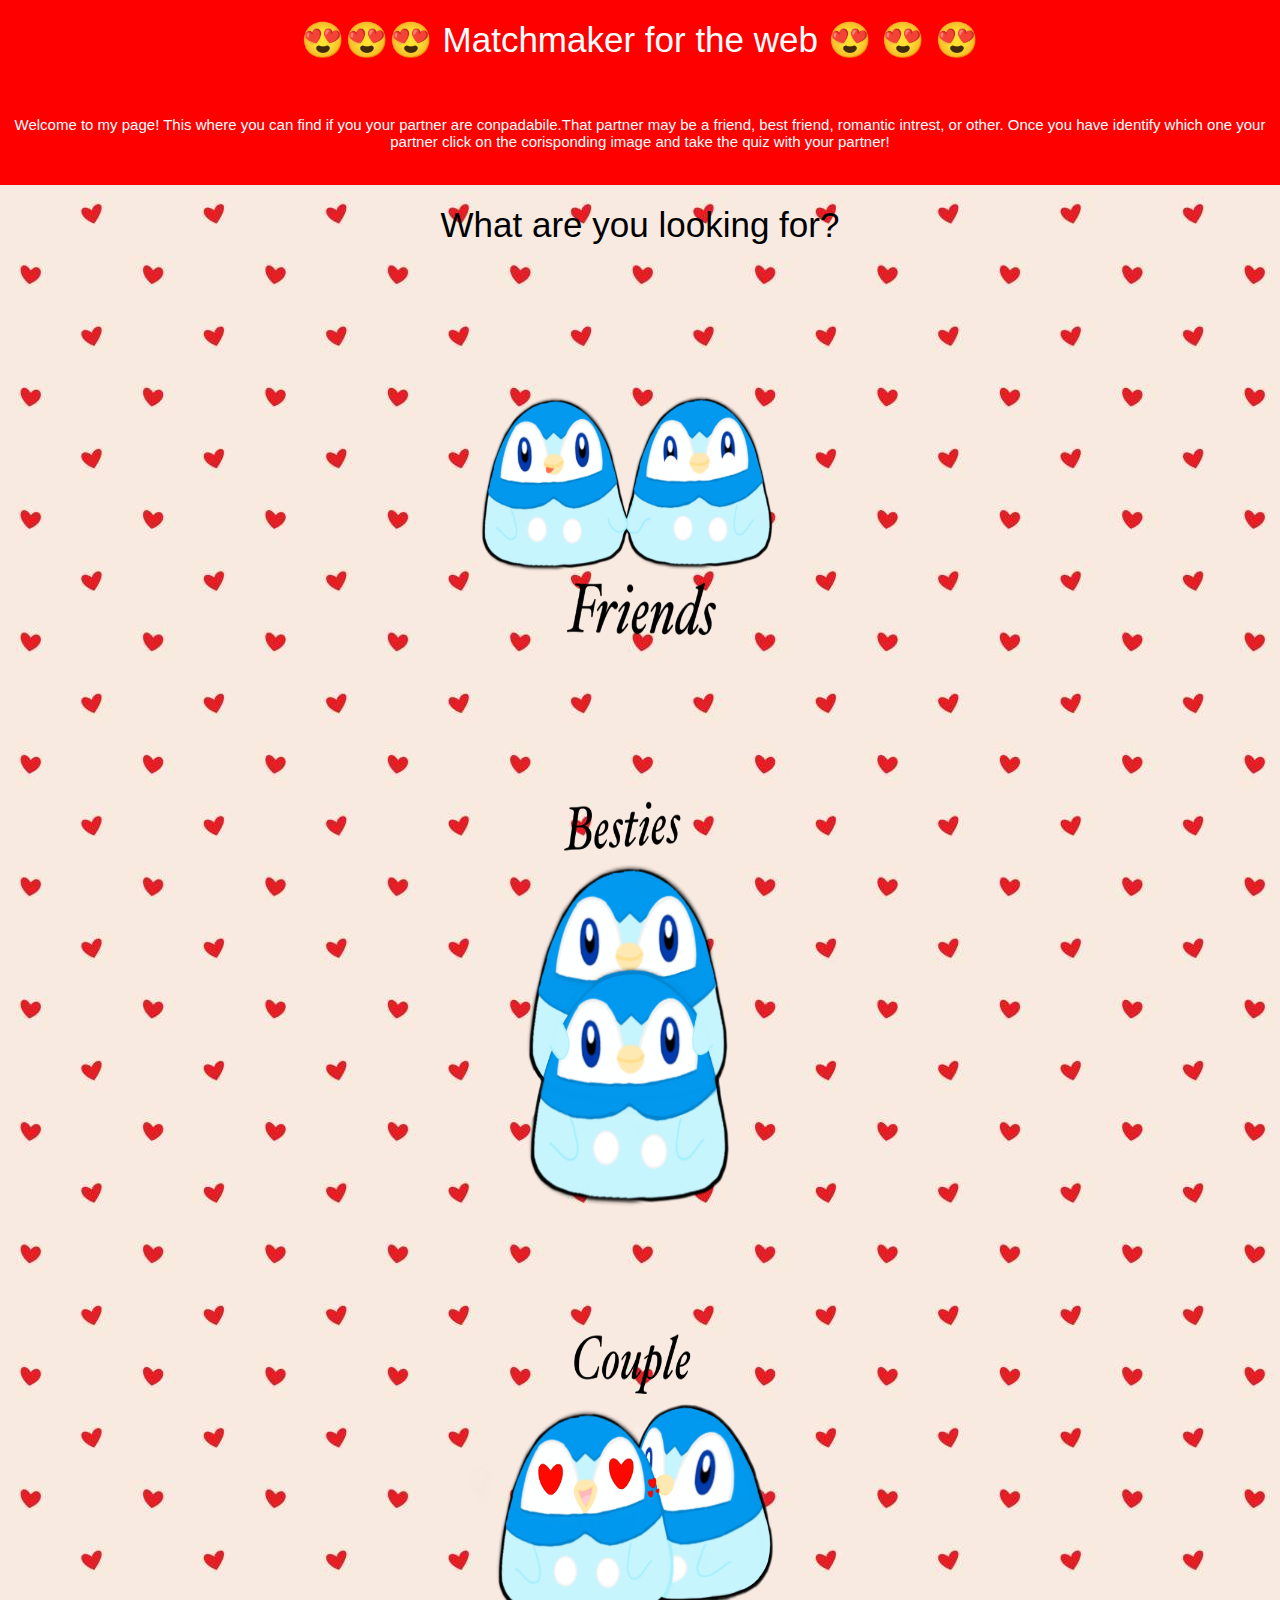
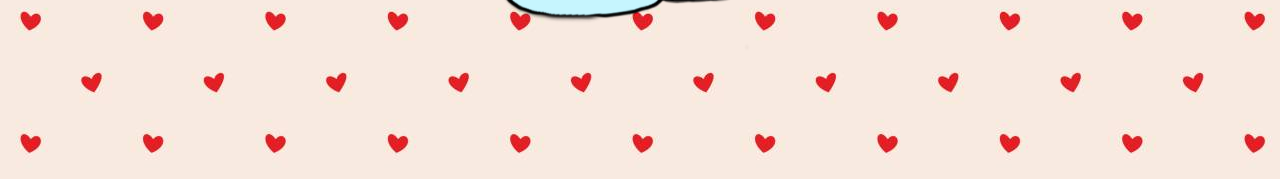
<file: index.html>
<!DOCTYPE html>
<html>
    <meta charset="UTF-8">
<head>
    <title>Matchmaker for the web</title>
       <style>
        body {
            font-family: Arial, sans-serif;
            margin: 0;
            padding: 0;
            background-image: url('HeartBackGroundPage1.jpg');
        }
        .header {
            background-color: #ff0000;
            color: #fff;
            text-align: center;
            padding: 20px 0;
            font-size: 35px;
        }
        .p {
            background-color: #ff0000;
            color: #fff;
            text-align: center;
            padding: 20px 0;
            font-size: 15px;
        } 
        .section {
            font-family: Arial, sans-serif;
            color: #000000;
            text-align: center;
            padding: 20px 0;
            font-size: 35px    
        }
    </style>
</head>
<body>
    <div class="header">
        </h1>&#128525;&#128525;&#128525; Matchmaker for the web &#128525; &#128525; &#128525; </h1>
</div>
    <div class="p">
    </p>Welcome to my page! This where you can find if you your partner are conpadabile.That partner may be a friend, best friend, romantic intrest, or other. Once you have identify which one your partner click on the corisponding image and take the quiz with your partner!</p>
</div>
<div class="section">
    </h2> What are you looking for? </h2>
    </p><a href="/MatchMakerForTheWeb/Friendship.html"><img src="friends.PNG" style="width:450px;height:450px;"></a></p>
    </p><a href="/MatchMakerForTheWeb/Bestie.html"><img src="Besties.PNG" style="width:450px;height:450px;"></a></p>
    </p><a href="/MatchMakerForTheWeb/Couple.html"><img src="couple.PNG" style="width:450px;height:450px;"></a></p>
</body>
</html>
</file>
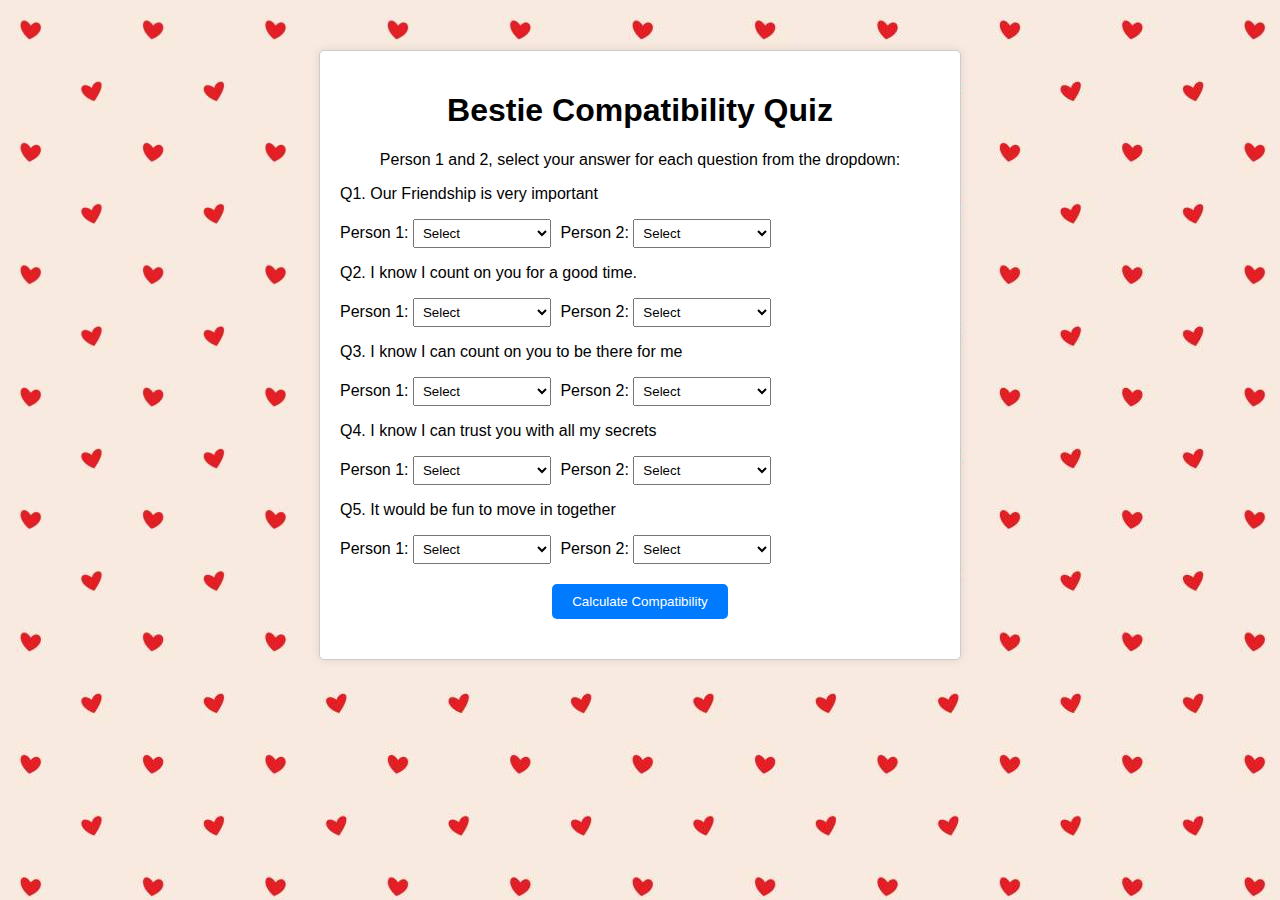
<file: Bestie.html>
<!DOCTYPE html>
<html lang="en">
<head>
<meta charset="UTF-8">
<meta name="viewport" content="width=device-width, initial-scale=1.0">
<title>Bestie Compatibility Quiz</title>
<style>
    body {
        font-family: Arial, sans-serif;
        margin: 0;
        padding: 0;
        background-image: url('HeartBackGroundPage1.jpg');
    }

    .container {
        max-width: 600px;
        margin: 50px auto;
        padding: 20px;
        border: 1px solid #ccc;
        border-radius: 5px;
        box-shadow: 0 0 10px rgba(0, 0, 0, 0.1);
        background-color:#ffffff
    }

    h1, h2, p {
        text-align: center;
    }

    button {
        display: block;
        margin: 20px auto;
        padding: 10px 20px;
        background-color: #007bff;
        color: #fff;
        border: none;
        border-radius: 5px;
        cursor: pointer;
    }

    button:hover {
        background-color: #0056b3;
    }

    select {
        padding: 5px;
        margin-right: 5px;
    }

    .error {
        color: red;
        text-align: center;
    }

    #questions p {
        text-align: left;
    }
    
</style>
</head>
<body>
<div class="container">
    <h1>Bestie Compatibility Quiz</h1>
    <p>Person 1 and 2, select your answer for each question from the dropdown:</p>
    <div id="questions"></div>
    <button onclick="validate()">Calculate Compatibility</button>
    <div id="results"></div>
    <div class="error" id="error"></div>
</div>
<script>
    const questions = [
        "Q1. Our Friendship is very important",
        "Q2. I know I count on you for a good time.",
        "Q3. I know I can count on you to be there for me",
        "Q4. I know I can trust you with all my secrets",
        "Q5. It would be fun to move in together"
    ];

    const compatibilityThresholds = {
        high: 75,
        moderate: 45
    };

    let answersPerson1 = [];
    let answersPerson2 = [];

    function renderQuestions() {
        const questionsDiv = document.getElementById('questions');
        questionsDiv.innerHTML = '';
        questions.forEach((question, index) => {
            questionsDiv.innerHTML += `
                <p>${question}</p>
                <label for="person1-answer${index + 1}">Person 1:</label>
                <select id="person1-answer${index + 1}">
                    <option value="">Select</option>
                    <option value="1">Strongly Disagree</option>
                    <option value="2">Disagree</option>
                    <option value="3">Neutral</option>
                    <option value="4">Agree</option>
                    <option value="5">Strongly Agree</option>
                </select>
                <label for="person2-answer${index + 1}">Person 2:</label>
                <select id="person2-answer${index + 1}">
                    <option value="">Select</option>
                    <option value="1">Strongly Disagree</option>
                    <option value="2">Disagree</option>
                    <option value="3">Neutral</option>
                    <option value="4">Agree</option>
                    <option value="5">Strongly Agree</option>
                </select>
            `;
        });
    }

    function validate() {
        const errorDiv = document.getElementById('error');
        errorDiv.innerHTML = '';

        let isValid = true;
        questions.forEach((question, index) => {
            const answerPerson1 = document.getElementById(`person1-answer${index + 1}`).value;
            const answerPerson2 = document.getElementById(`person2-answer${index + 1}`).value;
            if (answerPerson1 === "" || answerPerson2 === "") {
                errorDiv.textContent = `Please answer question ${index + 1} for both persons.`;
                isValid = false;
            }
        });

        if (isValid) {
            calculateCompatibility();
        }
    }

    function calculateCompatibility() {
        answersPerson1 = [];
        answersPerson2 = [];

        for (let i = 0; i < questions.length; i++) {
            const answerPerson1 = document.getElementById(`person1-answer${i + 1}`).value;
            const answerPerson2 = document.getElementById(`person2-answer${i + 1}`).value;
            answersPerson1.push(parseInt(answerPerson1));
            answersPerson2.push(parseInt(answerPerson2));
        }

        const compatibilityScore = calculateCompatibilityScore();
        const resultsDiv = document.getElementById('results');
        resultsDiv.innerHTML = `
            <h2>Results</h2>
            <p>Compatibility Score: ${compatibilityScore.toFixed(2)}%</p>
            <p>${getClosingRemark(compatibilityScore)}</p>
        `;
    }

    function calculateCompatibilityScore() {
        let total = 0;

        for (let i = 0; i < questions.length; i++) {
            total += Math.abs(answersPerson1[i] - answersPerson2[i]);
        }

        const average = (1 - total / (questions.length * 4)) * 100;
        return average;
    }

    function getClosingRemark(compatibilityScore) {
        if (compatibilityScore >= compatibilityThresholds.high) {
            return "Def besties!";
        } else if (compatibilityScore >= compatibilityThresholds.moderate) {
            return "Def friends! Maybe take our friendship quiz insead?";
        } else {
            return "EEEKKK not looking good....";
        }
    }

    renderQuestions();
</script>
</body>
</html>
</file>
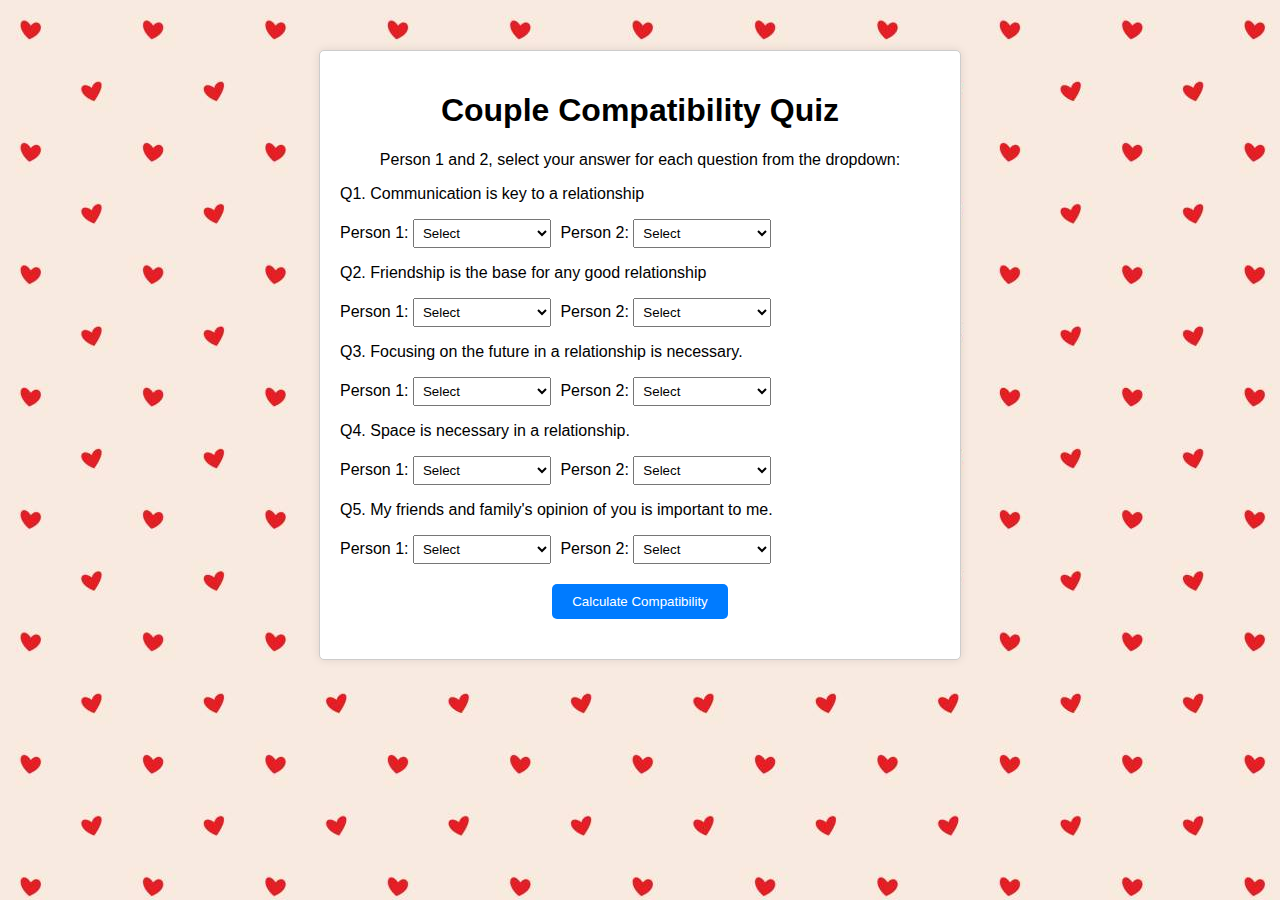
<file: Couple.html>
<!DOCTYPE html>
<html lang="en">
<head>
<meta charset="UTF-8">
<meta name="viewport" content="width=device-width, initial-scale=1.0">
<title>Couple Compatibility Quiz</title>
<style>
    body {
        font-family: Arial, sans-serif;
        margin: 0;
        padding: 0;
        background-image: url('HeartBackGroundPage1.jpg');
    }

    .container {
        max-width: 600px;
        margin: 50px auto;
        padding: 20px;
        border: 1px solid #ccc;
        border-radius: 5px;
        box-shadow: 0 0 10px rgba(0, 0, 0, 0.1);
        background-color:#ffffff
    }

    h1, h2, p {
        text-align: center;
    }

    button {
        display: block;
        margin: 20px auto;
        padding: 10px 20px;
        background-color: #007bff;
        color: #fff;
        border: none;
        border-radius: 5px;
        cursor: pointer;
    }

    button:hover {
        background-color: #0056b3;
    }

    select {
        padding: 5px;
        margin-right: 5px;
    }

    .error {
        color: red;
        text-align: center;
    }

    #questions p {
        text-align: left;
    }
    
</style>
</head>
<body>
<div class="container">
    <h1>Couple Compatibility Quiz</h1>
    <p>Person 1 and 2, select your answer for each question from the dropdown:</p>
    <div id="questions"></div>
    <button onclick="validate()">Calculate Compatibility</button>
    <div id="results"></div>
    <div class="error" id="error"></div>
</div>
<script>
    const questions = [
        "Q1. Communication is key to a relationship",
        "Q2. Friendship is the base for any good relationship",
        "Q3. Focusing on the future in a relationship is necessary.",
        "Q4. Space is necessary in a relationship.",
        "Q5. My friends and family's opinion of you is important to me."


    ];

    const compatibilityThresholds = {
        high: 75,
        moderate: 45
    };

    let answersPerson1 = [];
    let answersPerson2 = [];

    function renderQuestions() {
        const questionsDiv = document.getElementById('questions');
        questionsDiv.innerHTML = '';
        questions.forEach((question, index) => {
            questionsDiv.innerHTML += `
                <p>${question}</p>
                <label for="person1-answer${index + 1}">Person 1:</label>
                <select id="person1-answer${index + 1}">
                    <option value="">Select</option>
                    <option value="1">Strongly Disagree</option>
                    <option value="2">Disagree</option>
                    <option value="3">Neutral</option>
                    <option value="4">Agree</option>
                    <option value="5">Strongly Agree</option>
                </select>
                <label for="person2-answer${index + 1}">Person 2:</label>
                <select id="person2-answer${index + 1}">
                    <option value="">Select</option>
                    <option value="1">Strongly Disagree</option>
                    <option value="2">Disagree</option>
                    <option value="3">Neutral</option>
                    <option value="4">Agree</option>
                    <option value="5">Strongly Agree</option>
                </select>
            `;
        });
    }

    function validate() {
        const errorDiv = document.getElementById('error');
        errorDiv.innerHTML = '';

        let isValid = true;
        questions.forEach((question, index) => {
            const answerPerson1 = document.getElementById(`person1-answer${index + 1}`).value;
            const answerPerson2 = document.getElementById(`person2-answer${index + 1}`).value;
            if (answerPerson1 === "" || answerPerson2 === "") {
                errorDiv.textContent = `Please answer question ${index + 1} for both persons.`;
                isValid = false;
            }
        });

        if (isValid) {
            calculateCompatibility();
        }
    }

    function calculateCompatibility() {
        answersPerson1 = [];
        answersPerson2 = [];

        for (let i = 0; i < questions.length; i++) {
            const answerPerson1 = document.getElementById(`person1-answer${i + 1}`).value;
            const answerPerson2 = document.getElementById(`person2-answer${i + 1}`).value;
            answersPerson1.push(parseInt(answerPerson1));
            answersPerson2.push(parseInt(answerPerson2));
        }

        const compatibilityScore = calculateCompatibilityScore();
        const resultsDiv = document.getElementById('results');
        resultsDiv.innerHTML = `
            <h2>Results</h2>
            <p>Compatibility Score: ${compatibilityScore.toFixed(2)}%</p>
            <p>${getClosingRemark(compatibilityScore)}</p>
        `;
    }

    function calculateCompatibilityScore() {
        let total = 0;

        for (let i = 0; i < questions.length; i++) {
            total += Math.abs(answersPerson1[i] - answersPerson2[i]);
        }

        const average = (1 - total / (questions.length * 4)) * 100;
        return average;
    }

    function getClosingRemark(compatibilityScore) {
        if (compatibilityScore >= compatibilityThresholds.high) {
            return "Love is in the air!";
        } else if (compatibilityScore >= compatibilityThresholds.moderate) {
            return "Maybe take our friendship quiz insead? Might be better friends right now.";
        } else {
            return "EEEKKK not looking good....";
        }

    }

    renderQuestions();
</script>
</body>
</html>
</file>
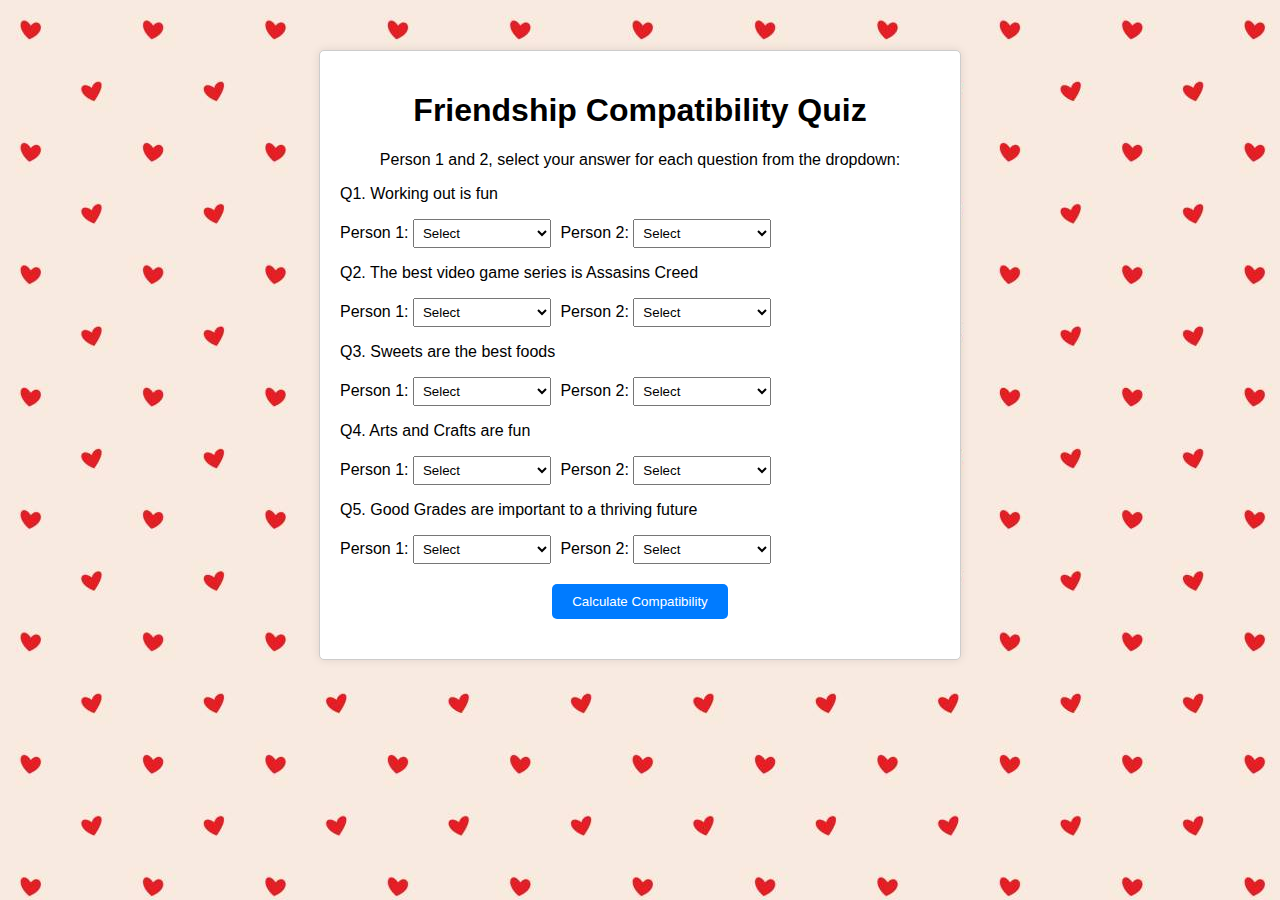
<file: Friendship.html>
<!DOCTYPE html>
<html lang="en">
<head>
<meta charset="UTF-8">
<meta name="viewport" content="width=device-width, initial-scale=1.0">
<title>Friendship Compatibility Quiz</title>
<style>
    body {
        font-family: Arial, sans-serif;
        margin: 0;
        padding: 0;
        background-image: url('HeartBackGroundPage1.jpg');
    }

    .container {
        max-width: 600px;
        margin: 50px auto;
        padding: 20px;
        border: 1px solid #ccc;
        border-radius: 5px;
        box-shadow: 0 0 10px rgba(0, 0, 0, 0.1);
        background-color:#ffffff
    }

    h1, h2, p {
        text-align: center;
    }

    button {
        display: block;
        margin: 20px auto;
        padding: 10px 20px;
        background-color: #007bff;
        color: #fff;
        border: none;
        border-radius: 5px;
        cursor: pointer;
    }

    button:hover {
        background-color: #0056b3;
    }

    select {
        padding: 5px;
        margin-right: 5px;
    }

    .error {
        color: red;
        text-align: center;
    }

    #questions p {
        text-align: left;
    }
    
</style>
</head>
<body>
<div class="container">
    <h1>Friendship Compatibility Quiz</h1>
    <p>Person 1 and 2, select your answer for each question from the dropdown:</p>
    <div id="questions"></div>
    <button onclick="validate()">Calculate Compatibility</button>
    <div id="results"></div>
    <div class="error" id="error"></div>
</div>
<script>
    const questions = [
        "Q1. Working out is fun",
        "Q2. The best video game series is Assasins Creed",
        "Q3. Sweets are the best foods",
        "Q4. Arts and Crafts are fun",
        "Q5. Good Grades are important to a thriving future"
    ];

    const compatibilityThresholds = {
        high: 75,
        moderate: 45
    };

    let answersPerson1 = [];
    let answersPerson2 = [];

    function renderQuestions() {
        const questionsDiv = document.getElementById('questions');
        questionsDiv.innerHTML = '';
        questions.forEach((question, index) => {
            questionsDiv.innerHTML += `
                <p>${question}</p>
                <label for="person1-answer${index + 1}">Person 1:</label>
                <select id="person1-answer${index + 1}">
                    <option value="">Select</option>
                    <option value="1">Strongly Disagree</option>
                    <option value="2">Disagree</option>
                    <option value="3">Neutral</option>
                    <option value="4">Agree</option>
                    <option value="5">Strongly Agree</option>
                </select>
                <label for="person2-answer${index + 1}">Person 2:</label>
                <select id="person2-answer${index + 1}">
                    <option value="">Select</option>
                    <option value="1">Strongly Disagree</option>
                    <option value="2">Disagree</option>
                    <option value="3">Neutral</option>
                    <option value="4">Agree</option>
                    <option value="5">Strongly Agree</option>
                </select>
            `;
        });
    }

    function validate() {
        const errorDiv = document.getElementById('error');
        errorDiv.innerHTML = '';

        let isValid = true;
        questions.forEach((question, index) => {
            const answerPerson1 = document.getElementById(`person1-answer${index + 1}`).value;
            const answerPerson2 = document.getElementById(`person2-answer${index + 1}`).value;
            if (answerPerson1 === "" || answerPerson2 === "") {
                errorDiv.textContent = `Please answer question ${index + 1} for both persons.`;
                isValid = false;
            }
        });

        if (isValid) {
            calculateCompatibility();
        }
    }

    function calculateCompatibility() {
        answersPerson1 = [];
        answersPerson2 = [];

        for (let i = 0; i < questions.length; i++) {
            const answerPerson1 = document.getElementById(`person1-answer${i + 1}`).value;
            const answerPerson2 = document.getElementById(`person2-answer${i + 1}`).value;
            answersPerson1.push(parseInt(answerPerson1));
            answersPerson2.push(parseInt(answerPerson2));
        }

        const compatibilityScore = calculateCompatibilityScore();
        const resultsDiv = document.getElementById('results');
        resultsDiv.innerHTML = `
            <h2>Results</h2>
            <p>Compatibility Score: ${compatibilityScore.toFixed(2)}%</p>
            <p>${getClosingRemark(compatibilityScore)}</p>
        `;
    }

    function calculateCompatibilityScore() {
        let total = 0;

        for (let i = 0; i < questions.length; i++) {
            total += Math.abs(answersPerson1[i] - answersPerson2[i]);
        }

        const average = (1 - total / (questions.length * 4)) * 100;
        return average;
    }

    function getClosingRemark(compatibilityScore) {
        if (compatibilityScore >= compatibilityThresholds.high) {
            return "Yay! Your friends!";
        } else if (compatibilityScore >= compatibilityThresholds.moderate) {
            return "Good news! Your on your way to being friends.";
        } else {
            return "EEEKKK not looking good....";
        }
    }

    renderQuestions();
</script>
</body>
</html>
</file>
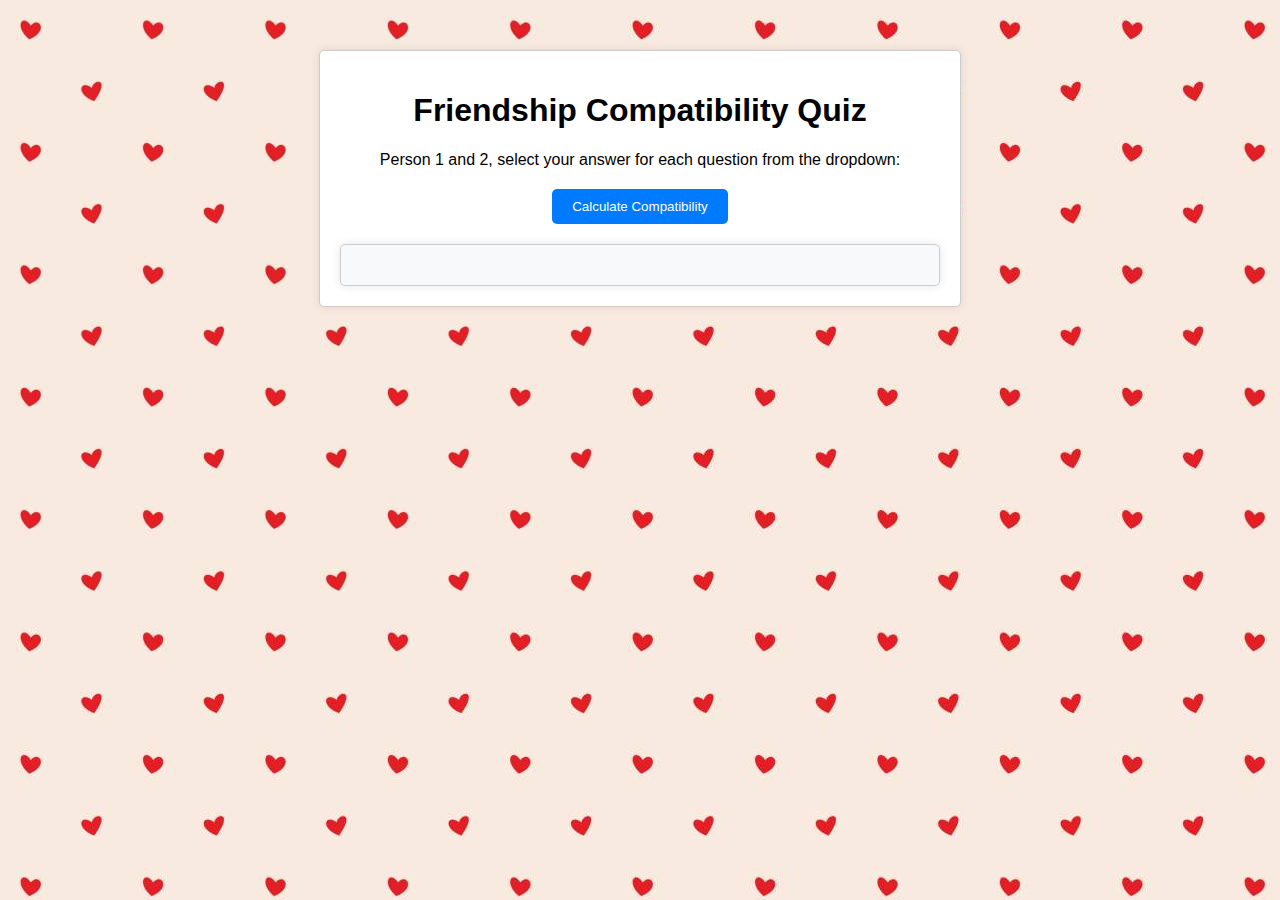
<file: page1.html>
<!DOCTYPE html>
<html lang="en">
<head>
<meta charset="UTF-8">
<meta name="viewport" content="width=device-width, initial-scale=1.0">
<title>Friendship Compatibility Quiz</title>
<style>
    body {
        font-family: Arial, sans-serif;
        margin: 0;
        padding: 0;
        background-image: url('HeartBackGroundPage1.jpg');
    }

    .container {
        max-width: 600px;
        margin: 50px auto;
        padding: 20px;
        border: 1px solid #ccc;
        border-radius: 5px;
        box-shadow: 0 0 10px rgba(0, 0, 0, 0.1);
        background-color:#ffffff
    }

    h1, h2, p {
        text-align: center;
    }

    button {
        display: block;
        margin: 20px auto;
        padding: 10px 20px;
        background-color: #007bff;
        color: #fff;
        border: none;
        border-radius: 5px;
        cursor: pointer;
    }

    button:hover {
        background-color: #0056b3;
    }

    select {
        padding: 5px;
        margin-right: 5px;
    }

    .error {
        color: red;
        text-align: center;
    }

    #questions p {
        text-align: left;
    }
    #results {
    margin-top: 20px;
    padding: 20px;
    background-color: #f8f9fa;
    border: 1px solid #ccc;
    border-radius: 5px;
    box-shadow: 0 0 10px rgba(0, 0, 0, 0.1);
    text-align: center;
    }
    
</style>
</head>
<body>
<div class="container">
    <h1>Friendship Compatibility Quiz</h1>
    <p>Person 1 and 2, select your answer for each question from the dropdown:</p>
    <div id="questions"></div>
    <button onclick="validate()">Calculate Compatibility</button>
    <div id="results"></div>
    <div class="error" id="error"></div>
</div>
<script>
    const questions = [
        "Q1. Working out is fun",
        "Q2. The best video game series is Assassin's Creed",
        "Q3. Sweets are the best foods",
        "Q4. Arts and Crafts are fun",
        "Q5. Good Grades are important to a thriving future"
    ];

    const compatibilityThresholds = {
        high: 80,
        moderate: 60
    };

    let answersPerson1 = [];
    let answersPerson2 = [];

    function renderQuestions() {
        const questionsDiv = document.getElementById('questions');
        questionsDiv.innerHTML = '';
        questions.forEach((question, index) => {
            questionsDiv.innerHTML += `
                <p>${question}</p>
                <label for="person1-answer${index + 1}">Person 1:</label>
                <select id="person1-answer${index + 1}">
                    <option value="">Select</option>
                    <option value="1">Strongly Disagree</option>
                    <option value="2">Disagree</option>
                    <option value="3">Neutral</option>
                    <option value="4">Agree</option>
                    <option value="5">Strongly Agree</option>
                </select>
                <label for="person2-answer${index + 1}">Person 2:</label>
                <select id="person2-answer${index + 1}">
                    <option value="">Select</option>
                    <option value="1">Strongly Disagree</option>
                    <option value="2">Disagree</option>
                    <option value="3">Neutral</option>
                    <option value="4">Agree</option>
                    <option value="5">Strongly Agree</option>
                </select>
            `;
        });
    }

    function validate() {
        const errorDiv = document.getElementById('error');
        errorDiv.innerHTML = '';

        let isValid = true;
        questions.forEach((question, index) => {
            const answerPerson1 = document.getElementById(`person1-answer${index + 1}`).value;
            const answerPerson2 = document.getElementById(`person2-answer${index + 1}`).value;
            if (answerPerson1 === "" || answerPerson2 === "") {
                errorDiv.textContent = `Please answer question ${index + 1} for both persons.`;
                isValid = false;
            }
        });

        if (isValid) {
            calculateCompatibility();
        }
    }

    function calculateCompatibility() {
        answersPerson1 = [];
        answersPerson2 = [];

        for (let i = 0; i < questions.length; i++) {
            const answerPerson1 = document.getElementById(`person1-answer${i + 1}`).value;
            const answerPerson2 = document.getElementById(`person2-answer${i + 1}`).value;
            answersPerson1.push(parseInt(answerPerson1));
            answersPerson2.push(parseInt(answerPerson2));
        }

        const compatibilityScore = calculateCompatibilityScore();
        const resultsDiv = document.getElementById('results');
        resultsDiv.innerHTML = `
            <h2>Results</h2>
            <p>Compatibility Score: ${compatibilityScore.toFixed(2)}%</p>
            <p>${getClosingRemark(compatibilityScore)}</p>
        `;

        const compatibilityScore = calculateCompatibilityScore();
        const resultsDiv = document.getElementById('results');
        let imageSrc = '';

         if (compatibilityScore >= compatibilityThresholds.high) {
         imageSrc = 'high-compatibility-image.jpg';
        } else if (compatibilityScore >= compatibilityThresholds.moderate) {
        imageSrc = 'moderate-compatibility-image.jpg';
         } else {
        imageSrc = 'low-compatibility-image.jpg';
    }

    resultsDiv.innerHTML = `
        <h2>Results</h2>
        <p>Compatibility Score: ${compatibilityScore.toFixed(2)}%</p>
        <img src="${imageSrc}" alt="Compatibility Image" style="max-width: 100%;">
        <p>${getClosingRemark(compatibilityScore)}</p>
    `;
}
function calculateCompatibilityScore() {
        let total = 0;

        for (let i = 0; i < questions.length; i++) {
            total += Math.abs(answersPerson1[i] - answersPerson2[i]);
        }

        const average = (1 - total / (questions.length * 4)) * 100;
        return average;
    }

    function getClosingRemark(compatibilityScore) {
        if (compatibilityScore >= compatibilityThresholds.high) {
            return "You are incredibly compatible!";
        } else if (compatibilityScore >= compatibilityThresholds.moderate) {
            return "You are moderately compatible.";
        } else {
            return "You might not be the best match.";
        }
    }

    renderQuestions();
</script>
</body>
</html>
</file>
